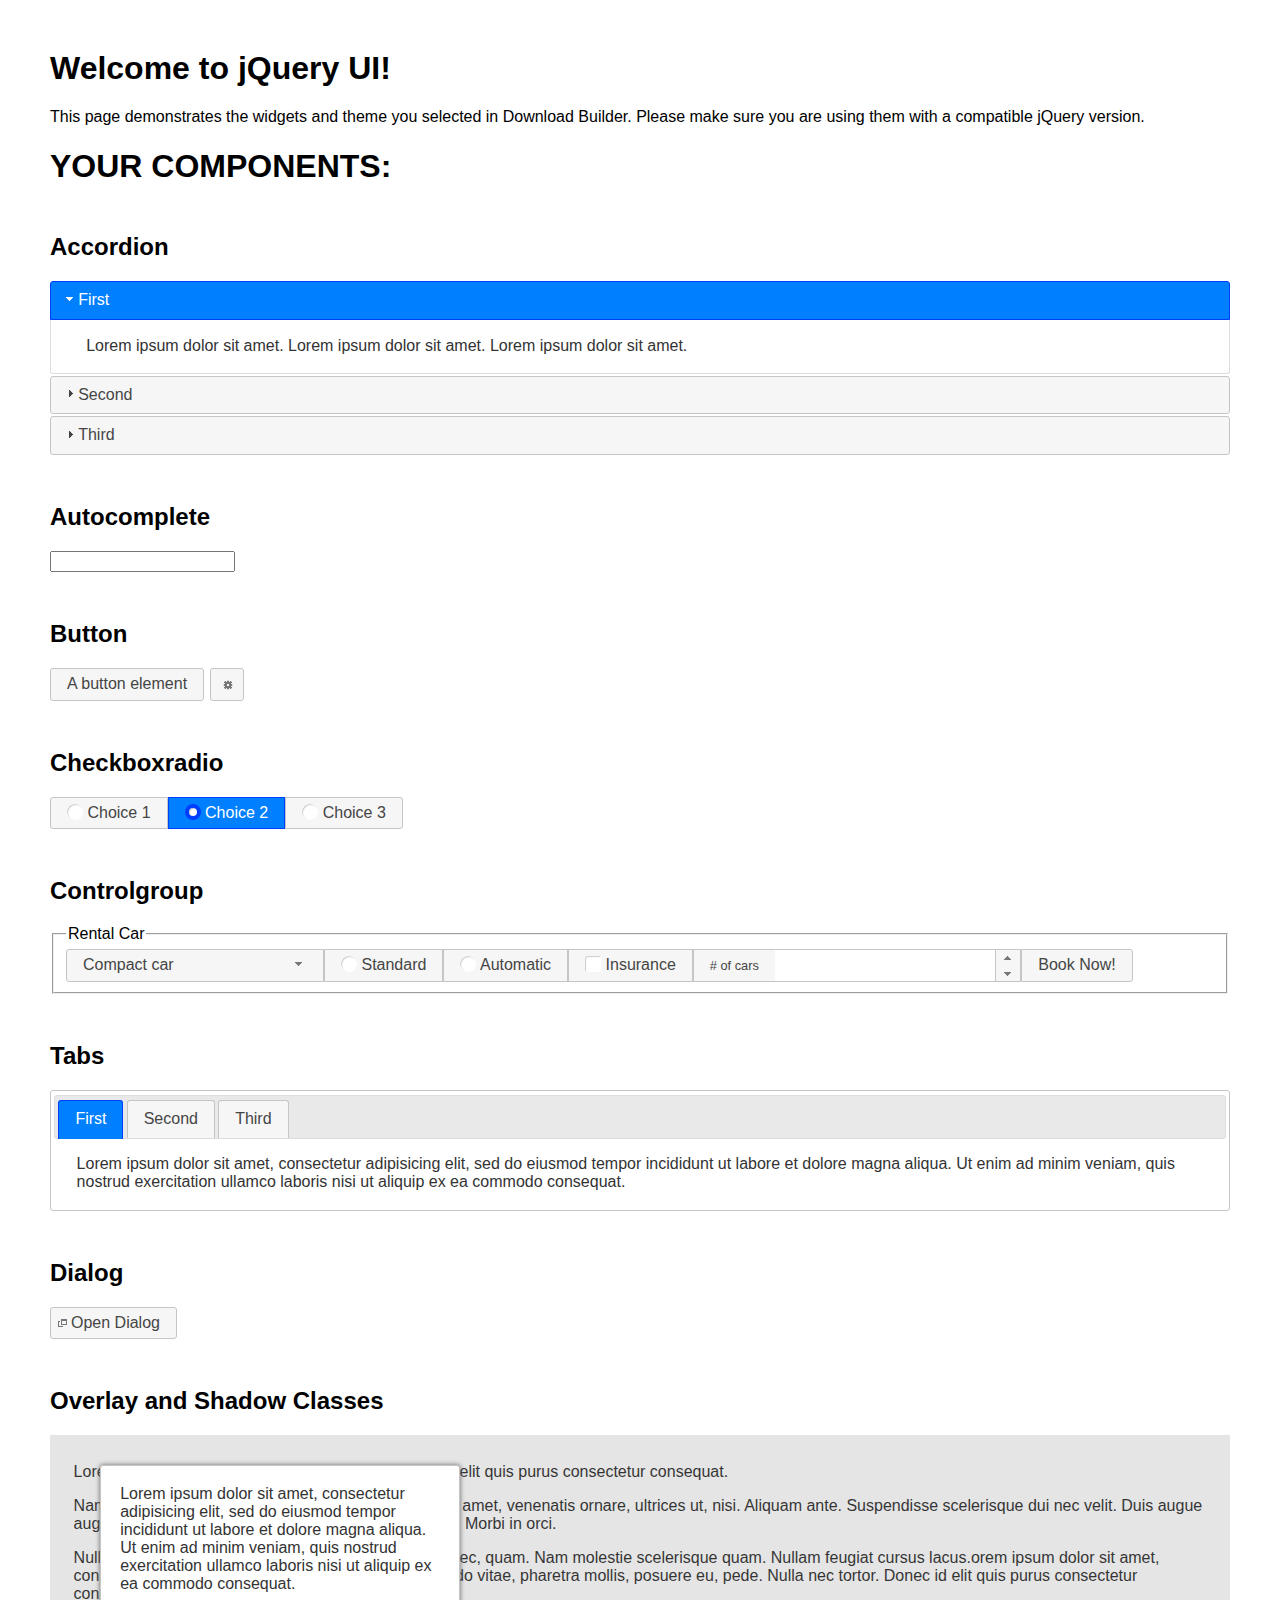
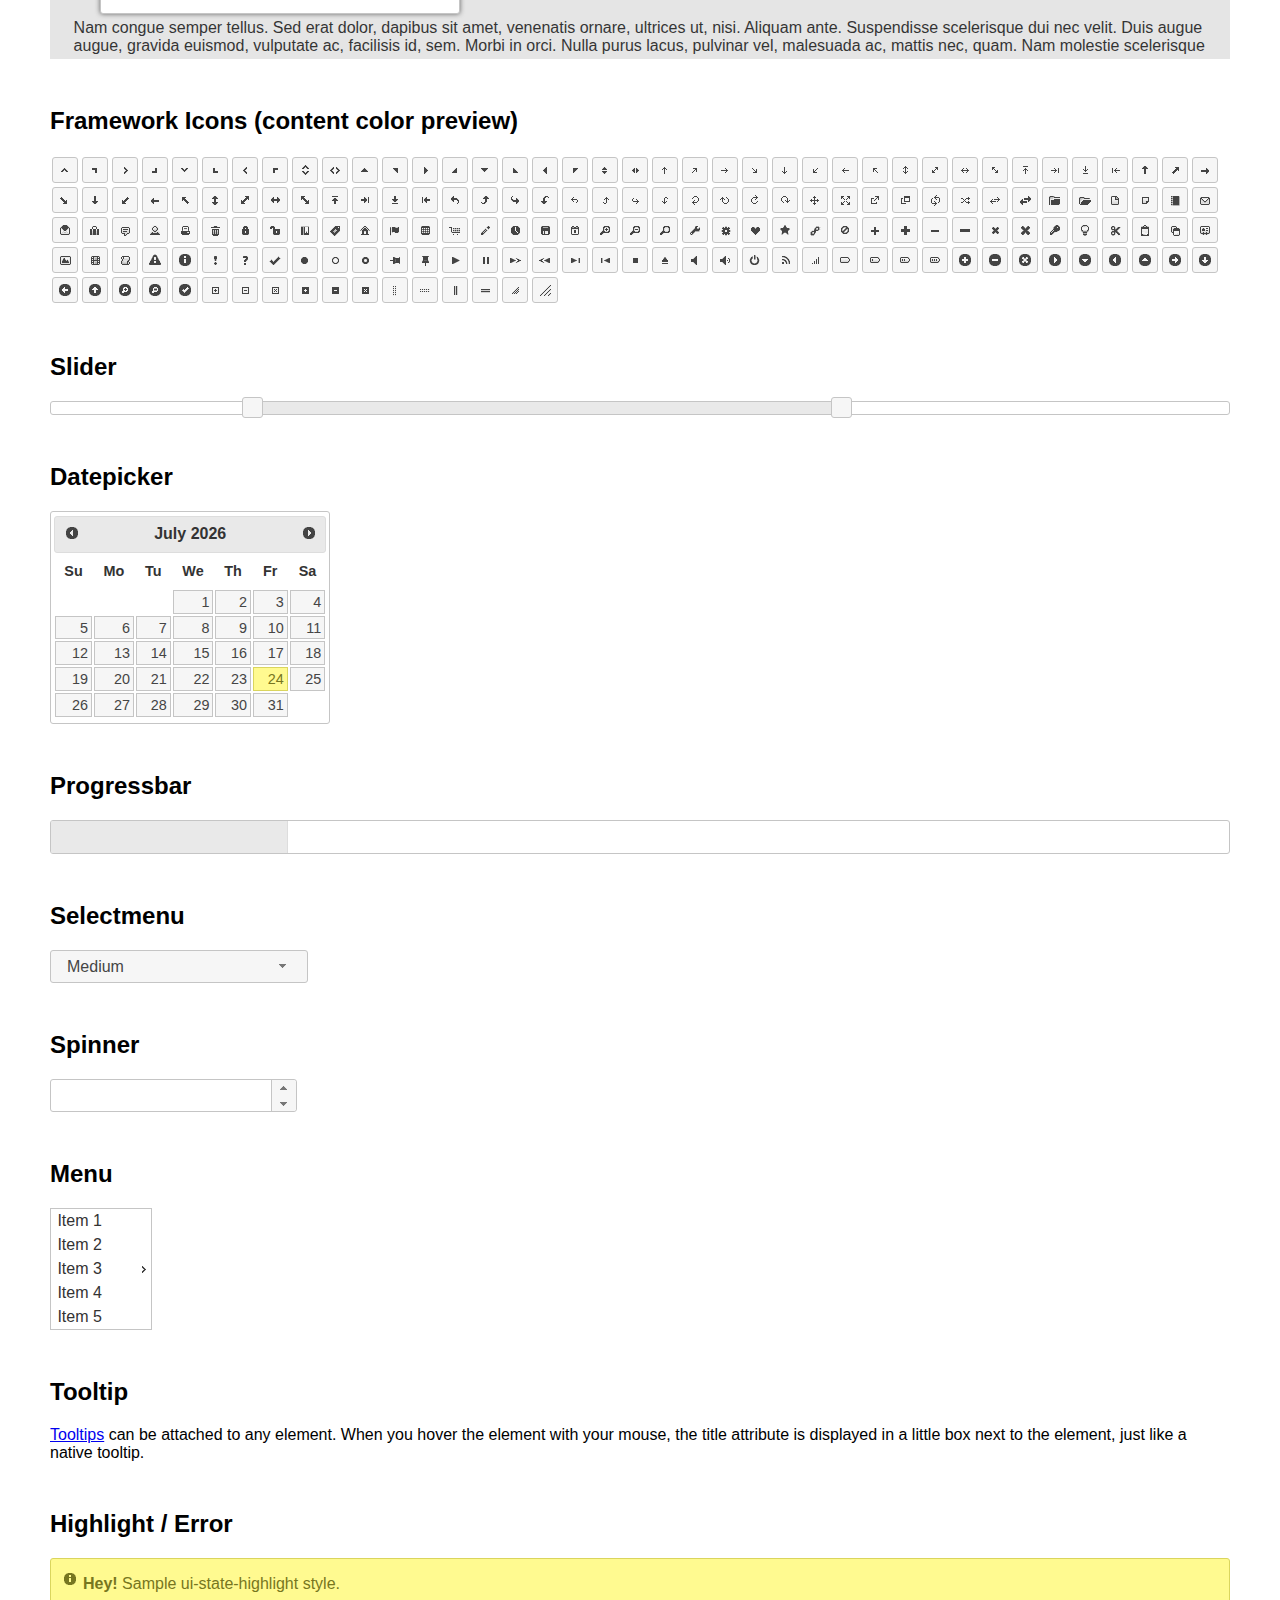
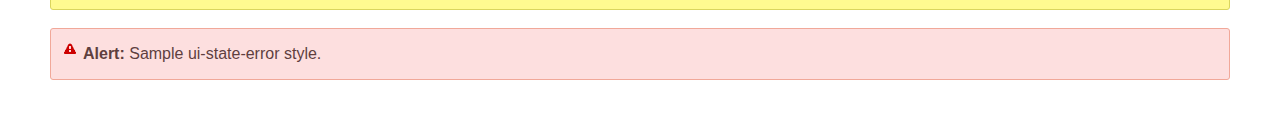
<file: logserver/static/jquery-ui-1.12.1.base/index.html>
<!doctype html>
<html lang="us">
<head>
	<meta charset="utf-8">
	<title>jQuery UI Example Page</title>
	<link href="jquery-ui.css" rel="stylesheet">
	<style>
	body{
		font-family: "Trebuchet MS", sans-serif;
		margin: 50px;
	}
	.demoHeaders {
		margin-top: 2em;
	}
	#dialog-link {
		padding: .4em 1em .4em 20px;
		text-decoration: none;
		position: relative;
	}
	#dialog-link span.ui-icon {
		margin: 0 5px 0 0;
		position: absolute;
		left: .2em;
		top: 50%;
		margin-top: -8px;
	}
	#icons {
		margin: 0;
		padding: 0;
	}
	#icons li {
		margin: 2px;
		position: relative;
		padding: 4px 0;
		cursor: pointer;
		float: left;
		list-style: none;
	}
	#icons span.ui-icon {
		float: left;
		margin: 0 4px;
	}
	.fakewindowcontain .ui-widget-overlay {
		position: absolute;
	}
	select {
		width: 200px;
	}
	</style>
</head>
<body>

<h1>Welcome to jQuery UI!</h1>

<div class="ui-widget">
	<p>This page demonstrates the widgets and theme you selected in Download Builder. Please make sure you are using them with a compatible jQuery version.</p>
</div>

<h1>YOUR COMPONENTS:</h1>


<!-- Accordion -->
<h2 class="demoHeaders">Accordion</h2>
<div id="accordion">
	<h3>First</h3>
	<div>Lorem ipsum dolor sit amet. Lorem ipsum dolor sit amet. Lorem ipsum dolor sit amet.</div>
	<h3>Second</h3>
	<div>Phasellus mattis tincidunt nibh.</div>
	<h3>Third</h3>
	<div>Nam dui erat, auctor a, dignissim quis.</div>
</div>



<!-- Autocomplete -->
<h2 class="demoHeaders">Autocomplete</h2>
<div>
	<input id="autocomplete" title="type &quot;a&quot;">
</div>



<!-- Button -->
<h2 class="demoHeaders">Button</h2>
<button id="button">A button element</button>
<button id="button-icon">An icon-only button</button>



<!-- Checkboxradio -->
<h2 class="demoHeaders">Checkboxradio</h2>
<form style="margin-top: 1em;">
	<div id="radioset">
		<input type="radio" id="radio1" name="radio"><label for="radio1">Choice 1</label>
		<input type="radio" id="radio2" name="radio" checked="checked"><label for="radio2">Choice 2</label>
		<input type="radio" id="radio3" name="radio"><label for="radio3">Choice 3</label>
	</div>
</form>



<!-- Controlgroup -->
<h2 class="demoHeaders">Controlgroup</h2>
<fieldset>
	<legend>Rental Car</legend>
	<div id="controlgroup">
		<select id="car-type">
			<option>Compact car</option>
			<option>Midsize car</option>
			<option>Full size car</option>
			<option>SUV</option>
			<option>Luxury</option>
			<option>Truck</option>
			<option>Van</option>
		</select>
		<label for="transmission-standard">Standard</label>
		<input type="radio" name="transmission" id="transmission-standard">
		<label for="transmission-automatic">Automatic</label>
		<input type="radio" name="transmission" id="transmission-automatic">
		<label for="insurance">Insurance</label>
		<input type="checkbox" name="insurance" id="insurance">
		<label for="horizontal-spinner" class="ui-controlgroup-label"># of cars</label>
		<input id="horizontal-spinner" class="ui-spinner-input">
		<button>Book Now!</button>
	</div>
</fieldset>



<!-- Tabs -->
<h2 class="demoHeaders">Tabs</h2>
<div id="tabs">
	<ul>
		<li><a href="#tabs-1">First</a></li>
		<li><a href="#tabs-2">Second</a></li>
		<li><a href="#tabs-3">Third</a></li>
	</ul>
	<div id="tabs-1">Lorem ipsum dolor sit amet, consectetur adipisicing elit, sed do eiusmod tempor incididunt ut labore et dolore magna aliqua. Ut enim ad minim veniam, quis nostrud exercitation ullamco laboris nisi ut aliquip ex ea commodo consequat.</div>
	<div id="tabs-2">Phasellus mattis tincidunt nibh. Cras orci urna, blandit id, pretium vel, aliquet ornare, felis. Maecenas scelerisque sem non nisl. Fusce sed lorem in enim dictum bibendum.</div>
	<div id="tabs-3">Nam dui erat, auctor a, dignissim quis, sollicitudin eu, felis. Pellentesque nisi urna, interdum eget, sagittis et, consequat vestibulum, lacus. Mauris porttitor ullamcorper augue.</div>
</div>



<h2 class="demoHeaders">Dialog</h2>
<p>
	<button id="dialog-link" class="ui-button ui-corner-all ui-widget">
		<span class="ui-icon ui-icon-newwin"></span>Open Dialog
	</button>
</p>

<h2 class="demoHeaders">Overlay and Shadow Classes</h2>
<div style="position: relative; width: 96%; height: 200px; padding:1% 2%; overflow:hidden;" class="fakewindowcontain">
	<p>Lorem ipsum dolor sit amet,  Nulla nec tortor. Donec id elit quis purus consectetur consequat. </p><p>Nam congue semper tellus. Sed erat dolor, dapibus sit amet, venenatis ornare, ultrices ut, nisi. Aliquam ante. Suspendisse scelerisque dui nec velit. Duis augue augue, gravida euismod, vulputate ac, facilisis id, sem. Morbi in orci. </p><p>Nulla purus lacus, pulvinar vel, malesuada ac, mattis nec, quam. Nam molestie scelerisque quam. Nullam feugiat cursus lacus.orem ipsum dolor sit amet, consectetur adipiscing elit. Donec libero risus, commodo vitae, pharetra mollis, posuere eu, pede. Nulla nec tortor. Donec id elit quis purus consectetur consequat. </p><p>Nam congue semper tellus. Sed erat dolor, dapibus sit amet, venenatis ornare, ultrices ut, nisi. Aliquam ante. Suspendisse scelerisque dui nec velit. Duis augue augue, gravida euismod, vulputate ac, facilisis id, sem. Morbi in orci. Nulla purus lacus, pulvinar vel, malesuada ac, mattis nec, quam. Nam molestie scelerisque quam. </p><p>Nullam feugiat cursus lacus.orem ipsum dolor sit amet, consectetur adipiscing elit. Donec libero risus, commodo vitae, pharetra mollis, posuere eu, pede. Nulla nec tortor. Donec id elit quis purus consectetur consequat. Nam congue semper tellus. Sed erat dolor, dapibus sit amet, venenatis ornare, ultrices ut, nisi. Aliquam ante. </p><p>Suspendisse scelerisque dui nec velit. Duis augue augue, gravida euismod, vulputate ac, facilisis id, sem. Morbi in orci. Nulla purus lacus, pulvinar vel, malesuada ac, mattis nec, quam. Nam molestie scelerisque quam. Nullam feugiat cursus lacus.orem ipsum dolor sit amet, consectetur adipiscing elit. Donec libero risus, commodo vitae, pharetra mollis, posuere eu, pede. Nulla nec tortor. Donec id elit quis purus consectetur consequat. Nam congue semper tellus. Sed erat dolor, dapibus sit amet, venenatis ornare, ultrices ut, nisi. </p>

	<!-- ui-dialog -->
	<div class="ui-widget-overlay ui-front"></div>
	<div style="position: absolute; width: 320px; left: 50px; top: 30px; padding: 1.2em" class="ui-widget ui-front ui-widget-content ui-corner-all ui-widget-shadow">
		Lorem ipsum dolor sit amet, consectetur adipisicing elit, sed do eiusmod tempor incididunt ut labore et dolore magna aliqua. Ut enim ad minim veniam, quis nostrud exercitation ullamco laboris nisi ut aliquip ex ea commodo consequat.
	</div>

</div>

<!-- ui-dialog -->
<div id="dialog" title="Dialog Title">
	<p>Lorem ipsum dolor sit amet, consectetur adipisicing elit, sed do eiusmod tempor incididunt ut labore et dolore magna aliqua. Ut enim ad minim veniam, quis nostrud exercitation ullamco laboris nisi ut aliquip ex ea commodo consequat.</p>
</div>



<h2 class="demoHeaders">Framework Icons (content color preview)</h2>
<ul id="icons" class="ui-widget ui-helper-clearfix">
	<li class="ui-state-default ui-corner-all" title=".ui-icon-caret-1-n"><span class="ui-icon ui-icon-caret-1-n"></span></li>
	<li class="ui-state-default ui-corner-all" title=".ui-icon-caret-1-ne"><span class="ui-icon ui-icon-caret-1-ne"></span></li>
	<li class="ui-state-default ui-corner-all" title=".ui-icon-caret-1-e"><span class="ui-icon ui-icon-caret-1-e"></span></li>
	<li class="ui-state-default ui-corner-all" title=".ui-icon-caret-1-se"><span class="ui-icon ui-icon-caret-1-se"></span></li>
	<li class="ui-state-default ui-corner-all" title=".ui-icon-caret-1-s"><span class="ui-icon ui-icon-caret-1-s"></span></li>
	<li class="ui-state-default ui-corner-all" title=".ui-icon-caret-1-sw"><span class="ui-icon ui-icon-caret-1-sw"></span></li>
	<li class="ui-state-default ui-corner-all" title=".ui-icon-caret-1-w"><span class="ui-icon ui-icon-caret-1-w"></span></li>
	<li class="ui-state-default ui-corner-all" title=".ui-icon-caret-1-nw"><span class="ui-icon ui-icon-caret-1-nw"></span></li>
	<li class="ui-state-default ui-corner-all" title=".ui-icon-caret-2-n-s"><span class="ui-icon ui-icon-caret-2-n-s"></span></li>
	<li class="ui-state-default ui-corner-all" title=".ui-icon-caret-2-e-w"><span class="ui-icon ui-icon-caret-2-e-w"></span></li>
	<li class="ui-state-default ui-corner-all" title=".ui-icon-triangle-1-n"><span class="ui-icon ui-icon-triangle-1-n"></span></li>
	<li class="ui-state-default ui-corner-all" title=".ui-icon-triangle-1-ne"><span class="ui-icon ui-icon-triangle-1-ne"></span></li>
	<li class="ui-state-default ui-corner-all" title=".ui-icon-triangle-1-e"><span class="ui-icon ui-icon-triangle-1-e"></span></li>
	<li class="ui-state-default ui-corner-all" title=".ui-icon-triangle-1-se"><span class="ui-icon ui-icon-triangle-1-se"></span></li>
	<li class="ui-state-default ui-corner-all" title=".ui-icon-triangle-1-s"><span class="ui-icon ui-icon-triangle-1-s"></span></li>
	<li class="ui-state-default ui-corner-all" title=".ui-icon-triangle-1-sw"><span class="ui-icon ui-icon-triangle-1-sw"></span></li>
	<li class="ui-state-default ui-corner-all" title=".ui-icon-triangle-1-w"><span class="ui-icon ui-icon-triangle-1-w"></span></li>
	<li class="ui-state-default ui-corner-all" title=".ui-icon-triangle-1-nw"><span class="ui-icon ui-icon-triangle-1-nw"></span></li>
	<li class="ui-state-default ui-corner-all" title=".ui-icon-triangle-2-n-s"><span class="ui-icon ui-icon-triangle-2-n-s"></span></li>
	<li class="ui-state-default ui-corner-all" title=".ui-icon-triangle-2-e-w"><span class="ui-icon ui-icon-triangle-2-e-w"></span></li>
	<li class="ui-state-default ui-corner-all" title=".ui-icon-arrow-1-n"><span class="ui-icon ui-icon-arrow-1-n"></span></li>
	<li class="ui-state-default ui-corner-all" title=".ui-icon-arrow-1-ne"><span class="ui-icon ui-icon-arrow-1-ne"></span></li>
	<li class="ui-state-default ui-corner-all" title=".ui-icon-arrow-1-e"><span class="ui-icon ui-icon-arrow-1-e"></span></li>
	<li class="ui-state-default ui-corner-all" title=".ui-icon-arrow-1-se"><span class="ui-icon ui-icon-arrow-1-se"></span></li>
	<li class="ui-state-default ui-corner-all" title=".ui-icon-arrow-1-s"><span class="ui-icon ui-icon-arrow-1-s"></span></li>
	<li class="ui-state-default ui-corner-all" title=".ui-icon-arrow-1-sw"><span class="ui-icon ui-icon-arrow-1-sw"></span></li>
	<li class="ui-state-default ui-corner-all" title=".ui-icon-arrow-1-w"><span class="ui-icon ui-icon-arrow-1-w"></span></li>
	<li class="ui-state-default ui-corner-all" title=".ui-icon-arrow-1-nw"><span class="ui-icon ui-icon-arrow-1-nw"></span></li>
	<li class="ui-state-default ui-corner-all" title=".ui-icon-arrow-2-n-s"><span class="ui-icon ui-icon-arrow-2-n-s"></span></li>
	<li class="ui-state-default ui-corner-all" title=".ui-icon-arrow-2-ne-sw"><span class="ui-icon ui-icon-arrow-2-ne-sw"></span></li>
	<li class="ui-state-default ui-corner-all" title=".ui-icon-arrow-2-e-w"><span class="ui-icon ui-icon-arrow-2-e-w"></span></li>
	<li class="ui-state-default ui-corner-all" title=".ui-icon-arrow-2-se-nw"><span class="ui-icon ui-icon-arrow-2-se-nw"></span></li>
	<li class="ui-state-default ui-corner-all" title=".ui-icon-arrowstop-1-n"><span class="ui-icon ui-icon-arrowstop-1-n"></span></li>
	<li class="ui-state-default ui-corner-all" title=".ui-icon-arrowstop-1-e"><span class="ui-icon ui-icon-arrowstop-1-e"></span></li>
	<li class="ui-state-default ui-corner-all" title=".ui-icon-arrowstop-1-s"><span class="ui-icon ui-icon-arrowstop-1-s"></span></li>
	<li class="ui-state-default ui-corner-all" title=".ui-icon-arrowstop-1-w"><span class="ui-icon ui-icon-arrowstop-1-w"></span></li>
	<li class="ui-state-default ui-corner-all" title=".ui-icon-arrowthick-1-n"><span class="ui-icon ui-icon-arrowthick-1-n"></span></li>
	<li class="ui-state-default ui-corner-all" title=".ui-icon-arrowthick-1-ne"><span class="ui-icon ui-icon-arrowthick-1-ne"></span></li>
	<li class="ui-state-default ui-corner-all" title=".ui-icon-arrowthick-1-e"><span class="ui-icon ui-icon-arrowthick-1-e"></span></li>
	<li class="ui-state-default ui-corner-all" title=".ui-icon-arrowthick-1-se"><span class="ui-icon ui-icon-arrowthick-1-se"></span></li>
	<li class="ui-state-default ui-corner-all" title=".ui-icon-arrowthick-1-s"><span class="ui-icon ui-icon-arrowthick-1-s"></span></li>
	<li class="ui-state-default ui-corner-all" title=".ui-icon-arrowthick-1-sw"><span class="ui-icon ui-icon-arrowthick-1-sw"></span></li>
	<li class="ui-state-default ui-corner-all" title=".ui-icon-arrowthick-1-w"><span class="ui-icon ui-icon-arrowthick-1-w"></span></li>
	<li class="ui-state-default ui-corner-all" title=".ui-icon-arrowthick-1-nw"><span class="ui-icon ui-icon-arrowthick-1-nw"></span></li>
	<li class="ui-state-default ui-corner-all" title=".ui-icon-arrowthick-2-n-s"><span class="ui-icon ui-icon-arrowthick-2-n-s"></span></li>
	<li class="ui-state-default ui-corner-all" title=".ui-icon-arrowthick-2-ne-sw"><span class="ui-icon ui-icon-arrowthick-2-ne-sw"></span></li>
	<li class="ui-state-default ui-corner-all" title=".ui-icon-arrowthick-2-e-w"><span class="ui-icon ui-icon-arrowthick-2-e-w"></span></li>
	<li class="ui-state-default ui-corner-all" title=".ui-icon-arrowthick-2-se-nw"><span class="ui-icon ui-icon-arrowthick-2-se-nw"></span></li>
	<li class="ui-state-default ui-corner-all" title=".ui-icon-arrowthickstop-1-n"><span class="ui-icon ui-icon-arrowthickstop-1-n"></span></li>
	<li class="ui-state-default ui-corner-all" title=".ui-icon-arrowthickstop-1-e"><span class="ui-icon ui-icon-arrowthickstop-1-e"></span></li>
	<li class="ui-state-default ui-corner-all" title=".ui-icon-arrowthickstop-1-s"><span class="ui-icon ui-icon-arrowthickstop-1-s"></span></li>
	<li class="ui-state-default ui-corner-all" title=".ui-icon-arrowthickstop-1-w"><span class="ui-icon ui-icon-arrowthickstop-1-w"></span></li>
	<li class="ui-state-default ui-corner-all" title=".ui-icon-arrowreturnthick-1-w"><span class="ui-icon ui-icon-arrowreturnthick-1-w"></span></li>
	<li class="ui-state-default ui-corner-all" title=".ui-icon-arrowreturnthick-1-n"><span class="ui-icon ui-icon-arrowreturnthick-1-n"></span></li>
	<li class="ui-state-default ui-corner-all" title=".ui-icon-arrowreturnthick-1-e"><span class="ui-icon ui-icon-arrowreturnthick-1-e"></span></li>
	<li class="ui-state-default ui-corner-all" title=".ui-icon-arrowreturnthick-1-s"><span class="ui-icon ui-icon-arrowreturnthick-1-s"></span></li>
	<li class="ui-state-default ui-corner-all" title=".ui-icon-arrowreturn-1-w"><span class="ui-icon ui-icon-arrowreturn-1-w"></span></li>
	<li class="ui-state-default ui-corner-all" title=".ui-icon-arrowreturn-1-n"><span class="ui-icon ui-icon-arrowreturn-1-n"></span></li>
	<li class="ui-state-default ui-corner-all" title=".ui-icon-arrowreturn-1-e"><span class="ui-icon ui-icon-arrowreturn-1-e"></span></li>
	<li class="ui-state-default ui-corner-all" title=".ui-icon-arrowreturn-1-s"><span class="ui-icon ui-icon-arrowreturn-1-s"></span></li>
	<li class="ui-state-default ui-corner-all" title=".ui-icon-arrowrefresh-1-w"><span class="ui-icon ui-icon-arrowrefresh-1-w"></span></li>
	<li class="ui-state-default ui-corner-all" title=".ui-icon-arrowrefresh-1-n"><span class="ui-icon ui-icon-arrowrefresh-1-n"></span></li>
	<li class="ui-state-default ui-corner-all" title=".ui-icon-arrowrefresh-1-e"><span class="ui-icon ui-icon-arrowrefresh-1-e"></span></li>
	<li class="ui-state-default ui-corner-all" title=".ui-icon-arrowrefresh-1-s"><span class="ui-icon ui-icon-arrowrefresh-1-s"></span></li>
	<li class="ui-state-default ui-corner-all" title=".ui-icon-arrow-4"><span class="ui-icon ui-icon-arrow-4"></span></li>
	<li class="ui-state-default ui-corner-all" title=".ui-icon-arrow-4-diag"><span class="ui-icon ui-icon-arrow-4-diag"></span></li>
	<li class="ui-state-default ui-corner-all" title=".ui-icon-extlink"><span class="ui-icon ui-icon-extlink"></span></li>
	<li class="ui-state-default ui-corner-all" title=".ui-icon-newwin"><span class="ui-icon ui-icon-newwin"></span></li>
	<li class="ui-state-default ui-corner-all" title=".ui-icon-refresh"><span class="ui-icon ui-icon-refresh"></span></li>
	<li class="ui-state-default ui-corner-all" title=".ui-icon-shuffle"><span class="ui-icon ui-icon-shuffle"></span></li>
	<li class="ui-state-default ui-corner-all" title=".ui-icon-transfer-e-w"><span class="ui-icon ui-icon-transfer-e-w"></span></li>
	<li class="ui-state-default ui-corner-all" title=".ui-icon-transferthick-e-w"><span class="ui-icon ui-icon-transferthick-e-w"></span></li>
	<li class="ui-state-default ui-corner-all" title=".ui-icon-folder-collapsed"><span class="ui-icon ui-icon-folder-collapsed"></span></li>
	<li class="ui-state-default ui-corner-all" title=".ui-icon-folder-open"><span class="ui-icon ui-icon-folder-open"></span></li>
	<li class="ui-state-default ui-corner-all" title=".ui-icon-document"><span class="ui-icon ui-icon-document"></span></li>
	<li class="ui-state-default ui-corner-all" title=".ui-icon-document-b"><span class="ui-icon ui-icon-document-b"></span></li>
	<li class="ui-state-default ui-corner-all" title=".ui-icon-note"><span class="ui-icon ui-icon-note"></span></li>
	<li class="ui-state-default ui-corner-all" title=".ui-icon-mail-closed"><span class="ui-icon ui-icon-mail-closed"></span></li>
	<li class="ui-state-default ui-corner-all" title=".ui-icon-mail-open"><span class="ui-icon ui-icon-mail-open"></span></li>
	<li class="ui-state-default ui-corner-all" title=".ui-icon-suitcase"><span class="ui-icon ui-icon-suitcase"></span></li>
	<li class="ui-state-default ui-corner-all" title=".ui-icon-comment"><span class="ui-icon ui-icon-comment"></span></li>
	<li class="ui-state-default ui-corner-all" title=".ui-icon-person"><span class="ui-icon ui-icon-person"></span></li>
	<li class="ui-state-default ui-corner-all" title=".ui-icon-print"><span class="ui-icon ui-icon-print"></span></li>
	<li class="ui-state-default ui-corner-all" title=".ui-icon-trash"><span class="ui-icon ui-icon-trash"></span></li>
	<li class="ui-state-default ui-corner-all" title=".ui-icon-locked"><span class="ui-icon ui-icon-locked"></span></li>
	<li class="ui-state-default ui-corner-all" title=".ui-icon-unlocked"><span class="ui-icon ui-icon-unlocked"></span></li>
	<li class="ui-state-default ui-corner-all" title=".ui-icon-bookmark"><span class="ui-icon ui-icon-bookmark"></span></li>
	<li class="ui-state-default ui-corner-all" title=".ui-icon-tag"><span class="ui-icon ui-icon-tag"></span></li>
	<li class="ui-state-default ui-corner-all" title=".ui-icon-home"><span class="ui-icon ui-icon-home"></span></li>
	<li class="ui-state-default ui-corner-all" title=".ui-icon-flag"><span class="ui-icon ui-icon-flag"></span></li>
	<li class="ui-state-default ui-corner-all" title=".ui-icon-calculator"><span class="ui-icon ui-icon-calculator"></span></li>
	<li class="ui-state-default ui-corner-all" title=".ui-icon-cart"><span class="ui-icon ui-icon-cart"></span></li>
	<li class="ui-state-default ui-corner-all" title=".ui-icon-pencil"><span class="ui-icon ui-icon-pencil"></span></li>
	<li class="ui-state-default ui-corner-all" title=".ui-icon-clock"><span class="ui-icon ui-icon-clock"></span></li>
	<li class="ui-state-default ui-corner-all" title=".ui-icon-disk"><span class="ui-icon ui-icon-disk"></span></li>
	<li class="ui-state-default ui-corner-all" title=".ui-icon-calendar"><span class="ui-icon ui-icon-calendar"></span></li>
	<li class="ui-state-default ui-corner-all" title=".ui-icon-zoomin"><span class="ui-icon ui-icon-zoomin"></span></li>
	<li class="ui-state-default ui-corner-all" title=".ui-icon-zoomout"><span class="ui-icon ui-icon-zoomout"></span></li>
	<li class="ui-state-default ui-corner-all" title=".ui-icon-search"><span class="ui-icon ui-icon-search"></span></li>
	<li class="ui-state-default ui-corner-all" title=".ui-icon-wrench"><span class="ui-icon ui-icon-wrench"></span></li>
	<li class="ui-state-default ui-corner-all" title=".ui-icon-gear"><span class="ui-icon ui-icon-gear"></span></li>
	<li class="ui-state-default ui-corner-all" title=".ui-icon-heart"><span class="ui-icon ui-icon-heart"></span></li>
	<li class="ui-state-default ui-corner-all" title=".ui-icon-star"><span class="ui-icon ui-icon-star"></span></li>
	<li class="ui-state-default ui-corner-all" title=".ui-icon-link"><span class="ui-icon ui-icon-link"></span></li>
	<li class="ui-state-default ui-corner-all" title=".ui-icon-cancel"><span class="ui-icon ui-icon-cancel"></span></li>
	<li class="ui-state-default ui-corner-all" title=".ui-icon-plus"><span class="ui-icon ui-icon-plus"></span></li>
	<li class="ui-state-default ui-corner-all" title=".ui-icon-plusthick"><span class="ui-icon ui-icon-plusthick"></span></li>
	<li class="ui-state-default ui-corner-all" title=".ui-icon-minus"><span class="ui-icon ui-icon-minus"></span></li>
	<li class="ui-state-default ui-corner-all" title=".ui-icon-minusthick"><span class="ui-icon ui-icon-minusthick"></span></li>
	<li class="ui-state-default ui-corner-all" title=".ui-icon-close"><span class="ui-icon ui-icon-close"></span></li>
	<li class="ui-state-default ui-corner-all" title=".ui-icon-closethick"><span class="ui-icon ui-icon-closethick"></span></li>
	<li class="ui-state-default ui-corner-all" title=".ui-icon-key"><span class="ui-icon ui-icon-key"></span></li>
	<li class="ui-state-default ui-corner-all" title=".ui-icon-lightbulb"><span class="ui-icon ui-icon-lightbulb"></span></li>
	<li class="ui-state-default ui-corner-all" title=".ui-icon-scissors"><span class="ui-icon ui-icon-scissors"></span></li>
	<li class="ui-state-default ui-corner-all" title=".ui-icon-clipboard"><span class="ui-icon ui-icon-clipboard"></span></li>
	<li class="ui-state-default ui-corner-all" title=".ui-icon-copy"><span class="ui-icon ui-icon-copy"></span></li>
	<li class="ui-state-default ui-corner-all" title=".ui-icon-contact"><span class="ui-icon ui-icon-contact"></span></li>
	<li class="ui-state-default ui-corner-all" title=".ui-icon-image"><span class="ui-icon ui-icon-image"></span></li>
	<li class="ui-state-default ui-corner-all" title=".ui-icon-video"><span class="ui-icon ui-icon-video"></span></li>
	<li class="ui-state-default ui-corner-all" title=".ui-icon-script"><span class="ui-icon ui-icon-script"></span></li>
	<li class="ui-state-default ui-corner-all" title=".ui-icon-alert"><span class="ui-icon ui-icon-alert"></span></li>
	<li class="ui-state-default ui-corner-all" title=".ui-icon-info"><span class="ui-icon ui-icon-info"></span></li>
	<li class="ui-state-default ui-corner-all" title=".ui-icon-notice"><span class="ui-icon ui-icon-notice"></span></li>
	<li class="ui-state-default ui-corner-all" title=".ui-icon-help"><span class="ui-icon ui-icon-help"></span></li>
	<li class="ui-state-default ui-corner-all" title=".ui-icon-check"><span class="ui-icon ui-icon-check"></span></li>
	<li class="ui-state-default ui-corner-all" title=".ui-icon-bullet"><span class="ui-icon ui-icon-bullet"></span></li>
	<li class="ui-state-default ui-corner-all" title=".ui-icon-radio-off"><span class="ui-icon ui-icon-radio-off"></span></li>
	<li class="ui-state-default ui-corner-all" title=".ui-icon-radio-on"><span class="ui-icon ui-icon-radio-on"></span></li>
	<li class="ui-state-default ui-corner-all" title=".ui-icon-pin-w"><span class="ui-icon ui-icon-pin-w"></span></li>
	<li class="ui-state-default ui-corner-all" title=".ui-icon-pin-s"><span class="ui-icon ui-icon-pin-s"></span></li>
	<li class="ui-state-default ui-corner-all" title=".ui-icon-play"><span class="ui-icon ui-icon-play"></span></li>
	<li class="ui-state-default ui-corner-all" title=".ui-icon-pause"><span class="ui-icon ui-icon-pause"></span></li>
	<li class="ui-state-default ui-corner-all" title=".ui-icon-seek-next"><span class="ui-icon ui-icon-seek-next"></span></li>
	<li class="ui-state-default ui-corner-all" title=".ui-icon-seek-prev"><span class="ui-icon ui-icon-seek-prev"></span></li>
	<li class="ui-state-default ui-corner-all" title=".ui-icon-seek-end"><span class="ui-icon ui-icon-seek-end"></span></li>
	<li class="ui-state-default ui-corner-all" title=".ui-icon-seek-first"><span class="ui-icon ui-icon-seek-first"></span></li>
	<li class="ui-state-default ui-corner-all" title=".ui-icon-stop"><span class="ui-icon ui-icon-stop"></span></li>
	<li class="ui-state-default ui-corner-all" title=".ui-icon-eject"><span class="ui-icon ui-icon-eject"></span></li>
	<li class="ui-state-default ui-corner-all" title=".ui-icon-volume-off"><span class="ui-icon ui-icon-volume-off"></span></li>
	<li class="ui-state-default ui-corner-all" title=".ui-icon-volume-on"><span class="ui-icon ui-icon-volume-on"></span></li>
	<li class="ui-state-default ui-corner-all" title=".ui-icon-power"><span class="ui-icon ui-icon-power"></span></li>
	<li class="ui-state-default ui-corner-all" title=".ui-icon-signal-diag"><span class="ui-icon ui-icon-signal-diag"></span></li>
	<li class="ui-state-default ui-corner-all" title=".ui-icon-signal"><span class="ui-icon ui-icon-signal"></span></li>
	<li class="ui-state-default ui-corner-all" title=".ui-icon-battery-0"><span class="ui-icon ui-icon-battery-0"></span></li>
	<li class="ui-state-default ui-corner-all" title=".ui-icon-battery-1"><span class="ui-icon ui-icon-battery-1"></span></li>
	<li class="ui-state-default ui-corner-all" title=".ui-icon-battery-2"><span class="ui-icon ui-icon-battery-2"></span></li>
	<li class="ui-state-default ui-corner-all" title=".ui-icon-battery-3"><span class="ui-icon ui-icon-battery-3"></span></li>
	<li class="ui-state-default ui-corner-all" title=".ui-icon-circle-plus"><span class="ui-icon ui-icon-circle-plus"></span></li>
	<li class="ui-state-default ui-corner-all" title=".ui-icon-circle-minus"><span class="ui-icon ui-icon-circle-minus"></span></li>
	<li class="ui-state-default ui-corner-all" title=".ui-icon-circle-close"><span class="ui-icon ui-icon-circle-close"></span></li>
	<li class="ui-state-default ui-corner-all" title=".ui-icon-circle-triangle-e"><span class="ui-icon ui-icon-circle-triangle-e"></span></li>
	<li class="ui-state-default ui-corner-all" title=".ui-icon-circle-triangle-s"><span class="ui-icon ui-icon-circle-triangle-s"></span></li>
	<li class="ui-state-default ui-corner-all" title=".ui-icon-circle-triangle-w"><span class="ui-icon ui-icon-circle-triangle-w"></span></li>
	<li class="ui-state-default ui-corner-all" title=".ui-icon-circle-triangle-n"><span class="ui-icon ui-icon-circle-triangle-n"></span></li>
	<li class="ui-state-default ui-corner-all" title=".ui-icon-circle-arrow-e"><span class="ui-icon ui-icon-circle-arrow-e"></span></li>
	<li class="ui-state-default ui-corner-all" title=".ui-icon-circle-arrow-s"><span class="ui-icon ui-icon-circle-arrow-s"></span></li>
	<li class="ui-state-default ui-corner-all" title=".ui-icon-circle-arrow-w"><span class="ui-icon ui-icon-circle-arrow-w"></span></li>
	<li class="ui-state-default ui-corner-all" title=".ui-icon-circle-arrow-n"><span class="ui-icon ui-icon-circle-arrow-n"></span></li>
	<li class="ui-state-default ui-corner-all" title=".ui-icon-circle-zoomin"><span class="ui-icon ui-icon-circle-zoomin"></span></li>
	<li class="ui-state-default ui-corner-all" title=".ui-icon-circle-zoomout"><span class="ui-icon ui-icon-circle-zoomout"></span></li>
	<li class="ui-state-default ui-corner-all" title=".ui-icon-circle-check"><span class="ui-icon ui-icon-circle-check"></span></li>
	<li class="ui-state-default ui-corner-all" title=".ui-icon-circlesmall-plus"><span class="ui-icon ui-icon-circlesmall-plus"></span></li>
	<li class="ui-state-default ui-corner-all" title=".ui-icon-circlesmall-minus"><span class="ui-icon ui-icon-circlesmall-minus"></span></li>
	<li class="ui-state-default ui-corner-all" title=".ui-icon-circlesmall-close"><span class="ui-icon ui-icon-circlesmall-close"></span></li>
	<li class="ui-state-default ui-corner-all" title=".ui-icon-squaresmall-plus"><span class="ui-icon ui-icon-squaresmall-plus"></span></li>
	<li class="ui-state-default ui-corner-all" title=".ui-icon-squaresmall-minus"><span class="ui-icon ui-icon-squaresmall-minus"></span></li>
	<li class="ui-state-default ui-corner-all" title=".ui-icon-squaresmall-close"><span class="ui-icon ui-icon-squaresmall-close"></span></li>
	<li class="ui-state-default ui-corner-all" title=".ui-icon-grip-dotted-vertical"><span class="ui-icon ui-icon-grip-dotted-vertical"></span></li>
	<li class="ui-state-default ui-corner-all" title=".ui-icon-grip-dotted-horizontal"><span class="ui-icon ui-icon-grip-dotted-horizontal"></span></li>
	<li class="ui-state-default ui-corner-all" title=".ui-icon-grip-solid-vertical"><span class="ui-icon ui-icon-grip-solid-vertical"></span></li>
	<li class="ui-state-default ui-corner-all" title=".ui-icon-grip-solid-horizontal"><span class="ui-icon ui-icon-grip-solid-horizontal"></span></li>
	<li class="ui-state-default ui-corner-all" title=".ui-icon-gripsmall-diagonal-se"><span class="ui-icon ui-icon-gripsmall-diagonal-se"></span></li>
	<li class="ui-state-default ui-corner-all" title=".ui-icon-grip-diagonal-se"><span class="ui-icon ui-icon-grip-diagonal-se"></span></li>
</ul>


<!-- Slider -->
<h2 class="demoHeaders">Slider</h2>
<div id="slider"></div>



<!-- Datepicker -->
<h2 class="demoHeaders">Datepicker</h2>
<div id="datepicker"></div>



<!-- Progressbar -->
<h2 class="demoHeaders">Progressbar</h2>
<div id="progressbar"></div>



<!-- Progressbar -->
<h2 class="demoHeaders">Selectmenu</h2>
<select id="selectmenu">
	<option>Slower</option>
	<option>Slow</option>
	<option selected="selected">Medium</option>
	<option>Fast</option>
	<option>Faster</option>
</select>



<!-- Spinner -->
<h2 class="demoHeaders">Spinner</h2>
<input id="spinner">



<!-- Menu -->
<h2 class="demoHeaders">Menu</h2>
<ul style="width:100px;" id="menu">
	<li><div>Item 1</div></li>
	<li><div>Item 2</div></li>
	<li><div>Item 3</div>
		<ul>
			<li><div>Item 3-1</div></li>
			<li><div>Item 3-2</div></li>
			<li><div>Item 3-3</div></li>
			<li><div>Item 3-4</div></li>
			<li><div>Item 3-5</div></li>
		</ul>
	</li>
	<li><div>Item 4</div></li>
	<li><div>Item 5</div></li>
</ul>



<!-- Tooltip -->
<h2 class="demoHeaders">Tooltip</h2>
<p id="tooltip">
	<a href="#" title="That&apos;s what this widget is">Tooltips</a> can be attached to any element. When you hover
the element with your mouse, the title attribute is displayed in a little box next to the element, just like a native tooltip.
</p>


<!-- Highlight / Error -->
<h2 class="demoHeaders">Highlight / Error</h2>
<div class="ui-widget">
	<div class="ui-state-highlight ui-corner-all" style="margin-top: 20px; padding: 0 .7em;">
		<p><span class="ui-icon ui-icon-info" style="float: left; margin-right: .3em;"></span>
		<strong>Hey!</strong> Sample ui-state-highlight style.</p>
	</div>
</div>
<br>
<div class="ui-widget">
	<div class="ui-state-error ui-corner-all" style="padding: 0 .7em;">
		<p><span class="ui-icon ui-icon-alert" style="float: left; margin-right: .3em;"></span>
		<strong>Alert:</strong> Sample ui-state-error style.</p>
	</div>
</div>

<script src="external/jquery/jquery.js"></script>
<script src="jquery-ui.js"></script>
<script>

$( "#accordion" ).accordion();



var availableTags = [
	"ActionScript",
	"AppleScript",
	"Asp",
	"BASIC",
	"C",
	"C++",
	"Clojure",
	"COBOL",
	"ColdFusion",
	"Erlang",
	"Fortran",
	"Groovy",
	"Haskell",
	"Java",
	"JavaScript",
	"Lisp",
	"Perl",
	"PHP",
	"Python",
	"Ruby",
	"Scala",
	"Scheme"
];
$( "#autocomplete" ).autocomplete({
	source: availableTags
});



$( "#button" ).button();
$( "#button-icon" ).button({
	icon: "ui-icon-gear",
	showLabel: false
});



$( "#radioset" ).buttonset();



$( "#controlgroup" ).controlgroup();



$( "#tabs" ).tabs();



$( "#dialog" ).dialog({
	autoOpen: false,
	width: 400,
	buttons: [
		{
			text: "Ok",
			click: function() {
				$( this ).dialog( "close" );
			}
		},
		{
			text: "Cancel",
			click: function() {
				$( this ).dialog( "close" );
			}
		}
	]
});

// Link to open the dialog
$( "#dialog-link" ).click(function( event ) {
	$( "#dialog" ).dialog( "open" );
	event.preventDefault();
});



$( "#datepicker" ).datepicker({
	inline: true
});



$( "#slider" ).slider({
	range: true,
	values: [ 17, 67 ]
});



$( "#progressbar" ).progressbar({
	value: 20
});



$( "#spinner" ).spinner();



$( "#menu" ).menu();



$( "#tooltip" ).tooltip();



$( "#selectmenu" ).selectmenu();


// Hover states on the static widgets
$( "#dialog-link, #icons li" ).hover(
	function() {
		$( this ).addClass( "ui-state-hover" );
	},
	function() {
		$( this ).removeClass( "ui-state-hover" );
	}
);
</script>
</body>
</html>
</file>
